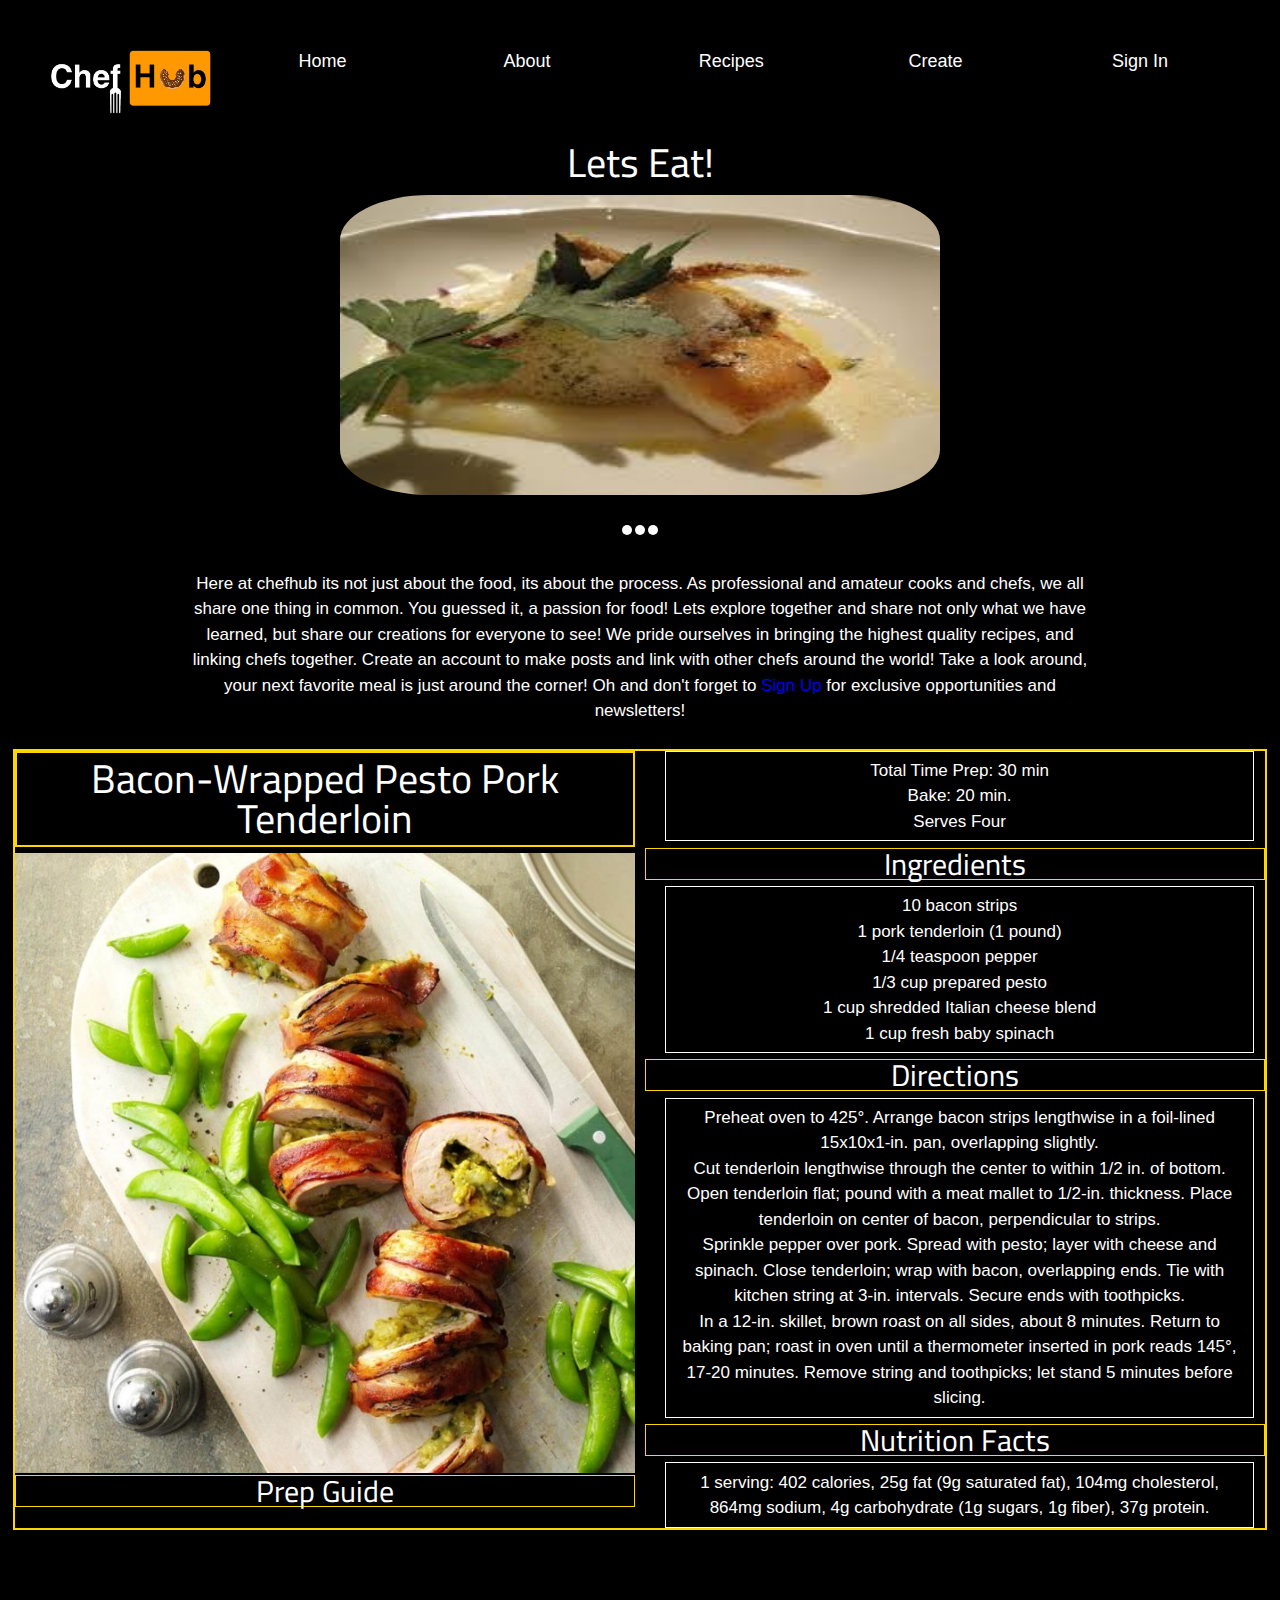
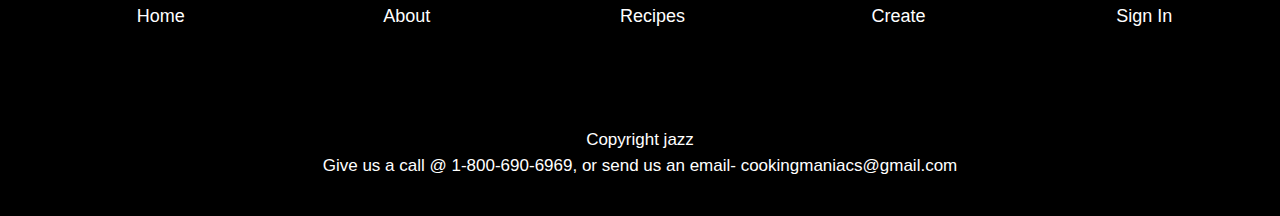
<file: index.html>
<!DOCTYPE html>
<html lang="en">
  <head>
    <meta charset="utf-8" />
    <meta name="viewport" content="width=device-width" />

    <title>Chef Hub</title>
    <link
      href="https://fonts.googleapis.com/css?family=Cairo&display=swap"
      rel="stylesheet"
    />
    <link href="css/index.css" rel="stylesheet" />

    <!--[if lt IE 9]>
      <script src="https://cdnjs.cloudflare.com/ajax/libs/html5shiv/3.7.3/html5shiv.js"></script>
    <![endif]-->
  </head>
  <body>
    <nav>
      <img src="pics/chefhub.jpg" alt="Chef hub logo" />
      <a href="index.html">Home</a>
      <a href="about.html">About</a>
      <a href="recipes.html">Recipes</a>
      <a href="create.html">Create</a>
      <a href="sign-up.html">Sign In</a>
    </nav>
    <div>
      <h1>Lets Eat!</h1>
    </div>
    <div class="slide-container">
      <span id="slider-image-1"></span>
      <span id="slider-image-2"></span>
      <span id="slider-image-3"></span>
      <!-- <span id="slider-image-4"></span> -->
      <div class="image-container">
        <img src="pics/food-5.jpg" class="slider-image" alt="" />
        <img src="pics/food-6.jpg" class="slider-image" alt="" />
        <img src="pics/food-7.jpg" class="slider-image" alt="" />
        <!-- <img src="pics/food-8.jpg" class="slider-image" alt="" /> -->
      </div>
      <div class="button-container">
        <a href="#slider-image-1" class="slider-button"></a>
        <a href="#slider-image-2" class="slider-button"></a>
        <a href="#slider-image-3" class="slider-button"></a>
        <!-- <a href="#slider-image-4" class="slider-button"></a> -->
      </div>
    </div>
    <div class="first-paragraph">
      <p>
        Here at chefhub its not just about the food, its about the process. As
        professional and amateur cooks and chefs, we all share one thing in
        common. You guessed it, a passion for food! Lets explore together and
        share not only what we have learned, but share our creations for
        everyone to see! We pride ourselves in bringing the highest quality
        recipes, and linking chefs together. Create an account to make posts and
        link with other chefs around the world! Take a look around, your next
        favorite meal is just around the corner! Oh and don't forget to
        <a href="sign-up.html">Sign Up</a> for exclusive opportunities and
        newsletters!
      </p>
    </div>
    <div class="food">
      <div class="inner-food">
        <h1>Bacon-Wrapped Pesto Pork Tenderloin</h1>
        <img src="pics/Bacon-food.jpg" alt="Bacon Wrapped Pesto" />
        <h3>Prep Guide</h3>
        <p>
          Total Time Prep: 30 min <br />
          Bake: 20 min.<br />
          Serves Four
        </p>
        <h3>Ingredients</h3>
        <p>
          10 bacon strips<br />
          1 pork tenderloin (1 pound)<br />
          1/4 teaspoon pepper<br />
          1/3 cup prepared pesto<br />
          1 cup shredded Italian cheese blend<br />
          1 cup fresh baby spinach
        </p>
        <h3>Directions</h3>
        <p>
          Preheat oven to 425°. Arrange bacon strips lengthwise in a foil-lined
          15x10x1-in. pan, overlapping slightly.<br />Cut tenderloin lengthwise
          through the center to within 1/2 in. of bottom. Open tenderloin flat;
          pound with a meat mallet to 1/2-in. thickness. Place tenderloin on
          center of bacon, perpendicular to strips.<br />Sprinkle pepper over
          pork. Spread with pesto; layer with cheese and spinach. Close
          tenderloin; wrap with bacon, overlapping ends. Tie with kitchen string
          at 3-in. intervals. Secure ends with toothpicks.<br />In a 12-in.
          skillet, brown roast on all sides, about 8 minutes. Return to baking
          pan; roast in oven until a thermometer inserted in pork reads 145°,
          17-20 minutes. Remove string and toothpicks; let stand 5 minutes
          before slicing.<br />
        </p>
        <h3>Nutrition Facts</h3>
        <p>
          1 serving: 402 calories, 25g fat (9g saturated fat), 104mg
          cholesterol, 864mg sodium, 4g carbohydrate (1g sugars, 1g fiber), 37g
          protein.
        </p>
      </div>
    </div>
  </body>
  <footer>
    <nav>
      <!-- <img src="pics/chefhub.jpg" alt="Chef hub logo" /> -->
      <a href="index.html">Home</a>
      <a href="about.html">About</a>
      <a href="recipes.html">Recipes</a>
      <a href="create.html">Create</a>
      <a href="sign-up.html">Sign In</a>
    </nav>
    <p>
      Copyright jazz <br />
      Give us a call @ 1-800-690-6969, or send us an email-
      cookingmaniacs@gmail.com
    </p>
  </footer>
</html>
</file>
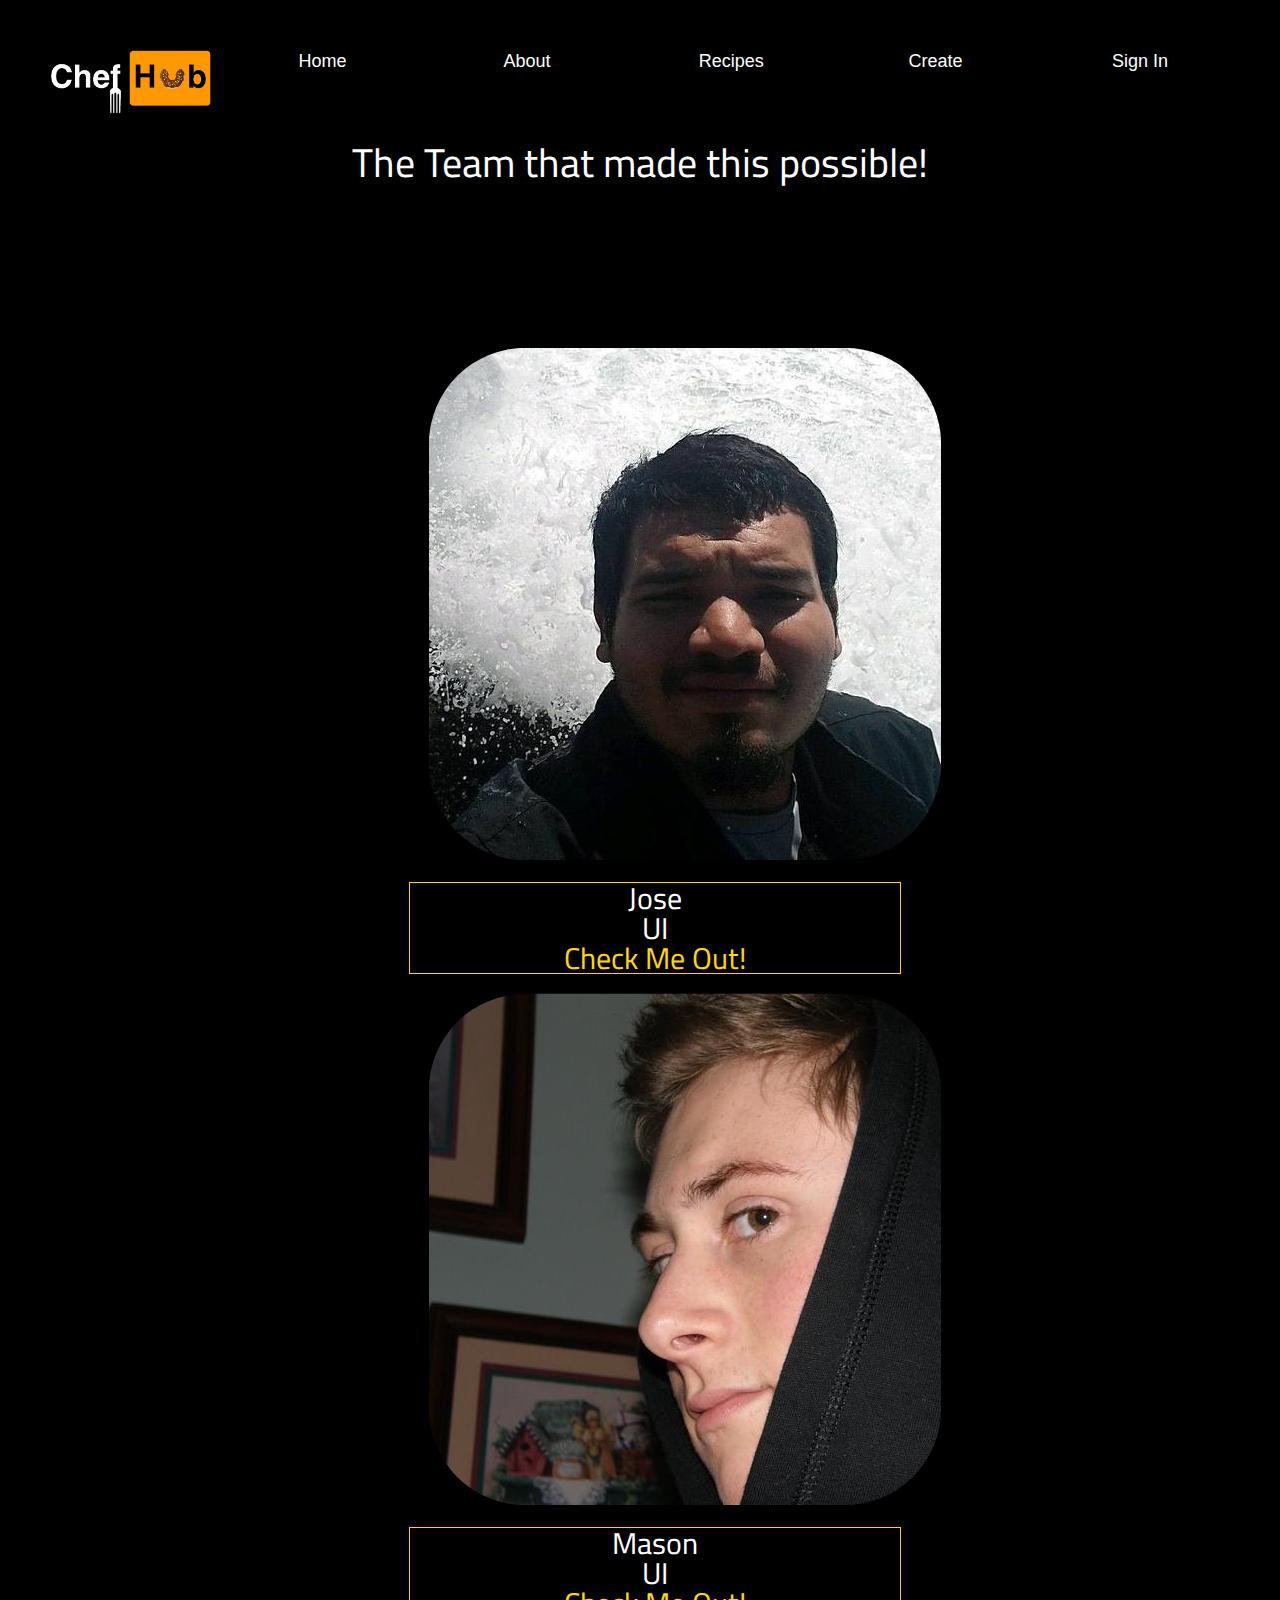
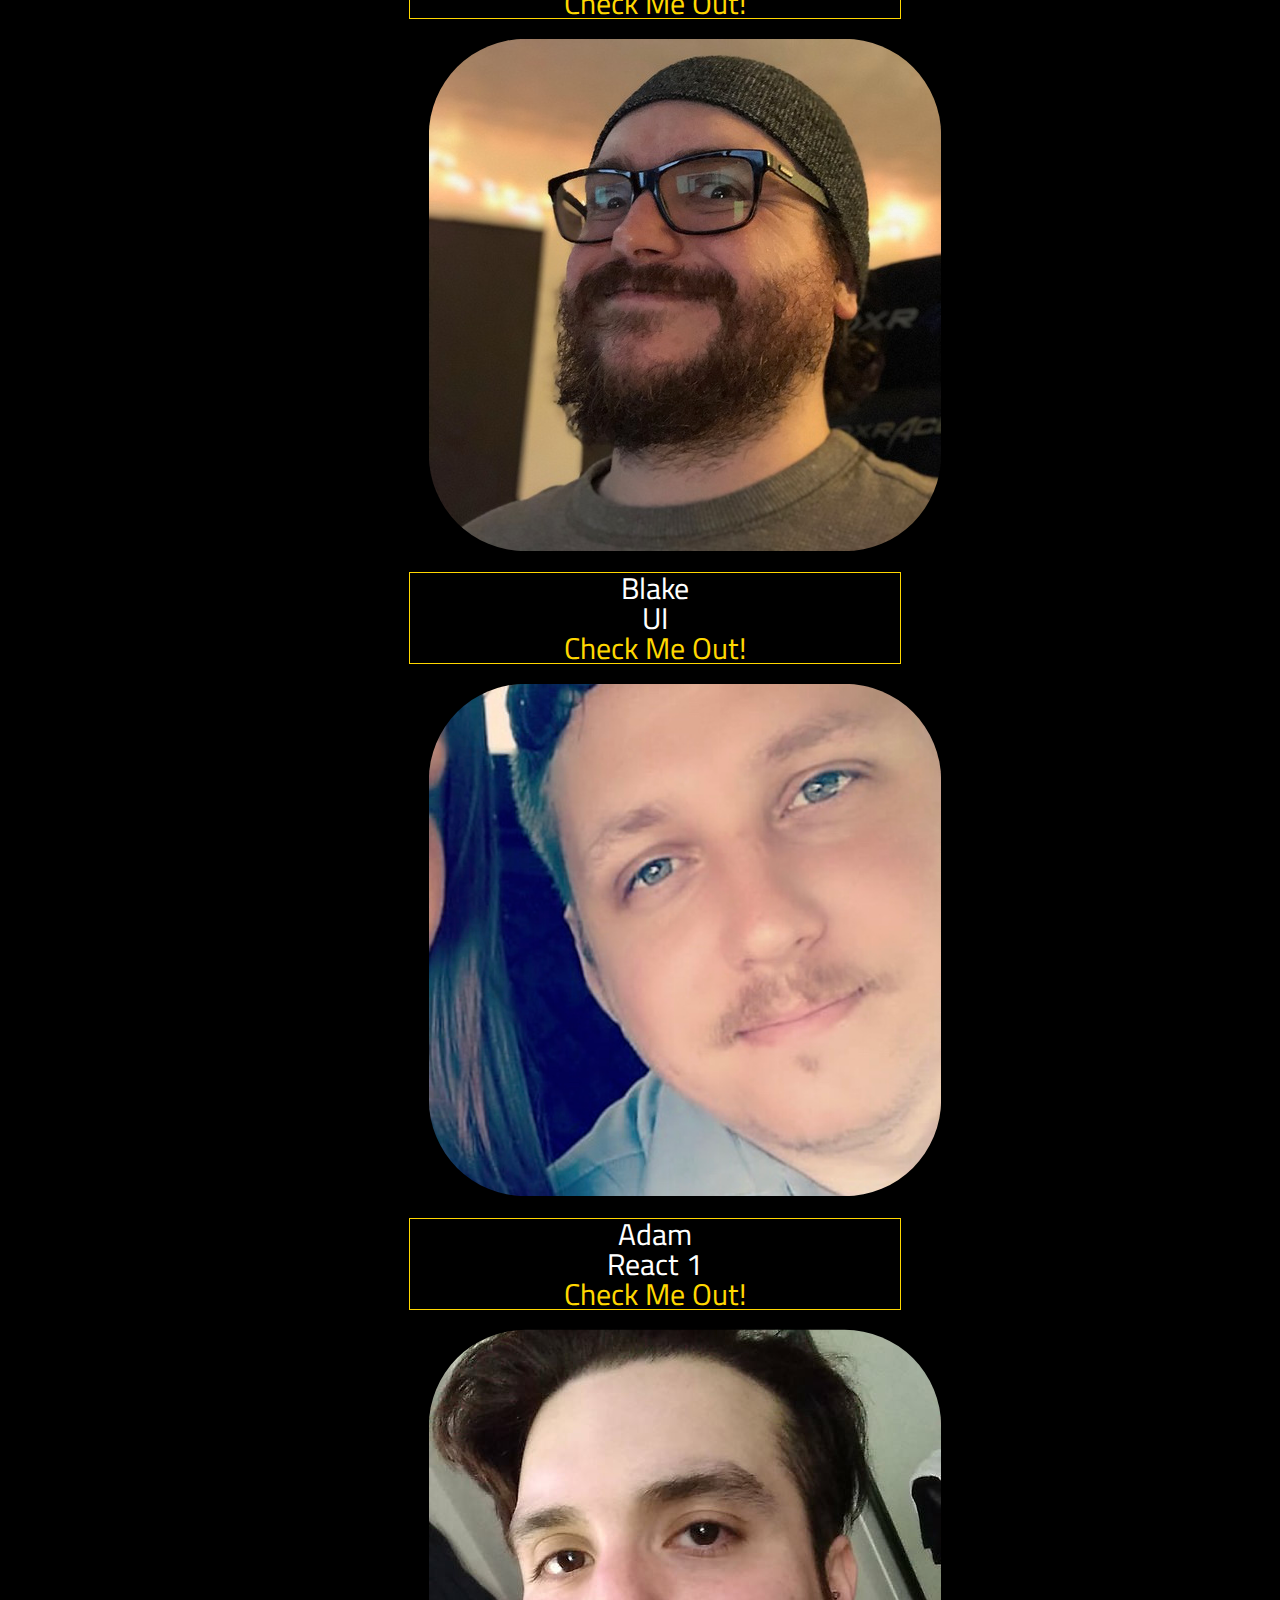
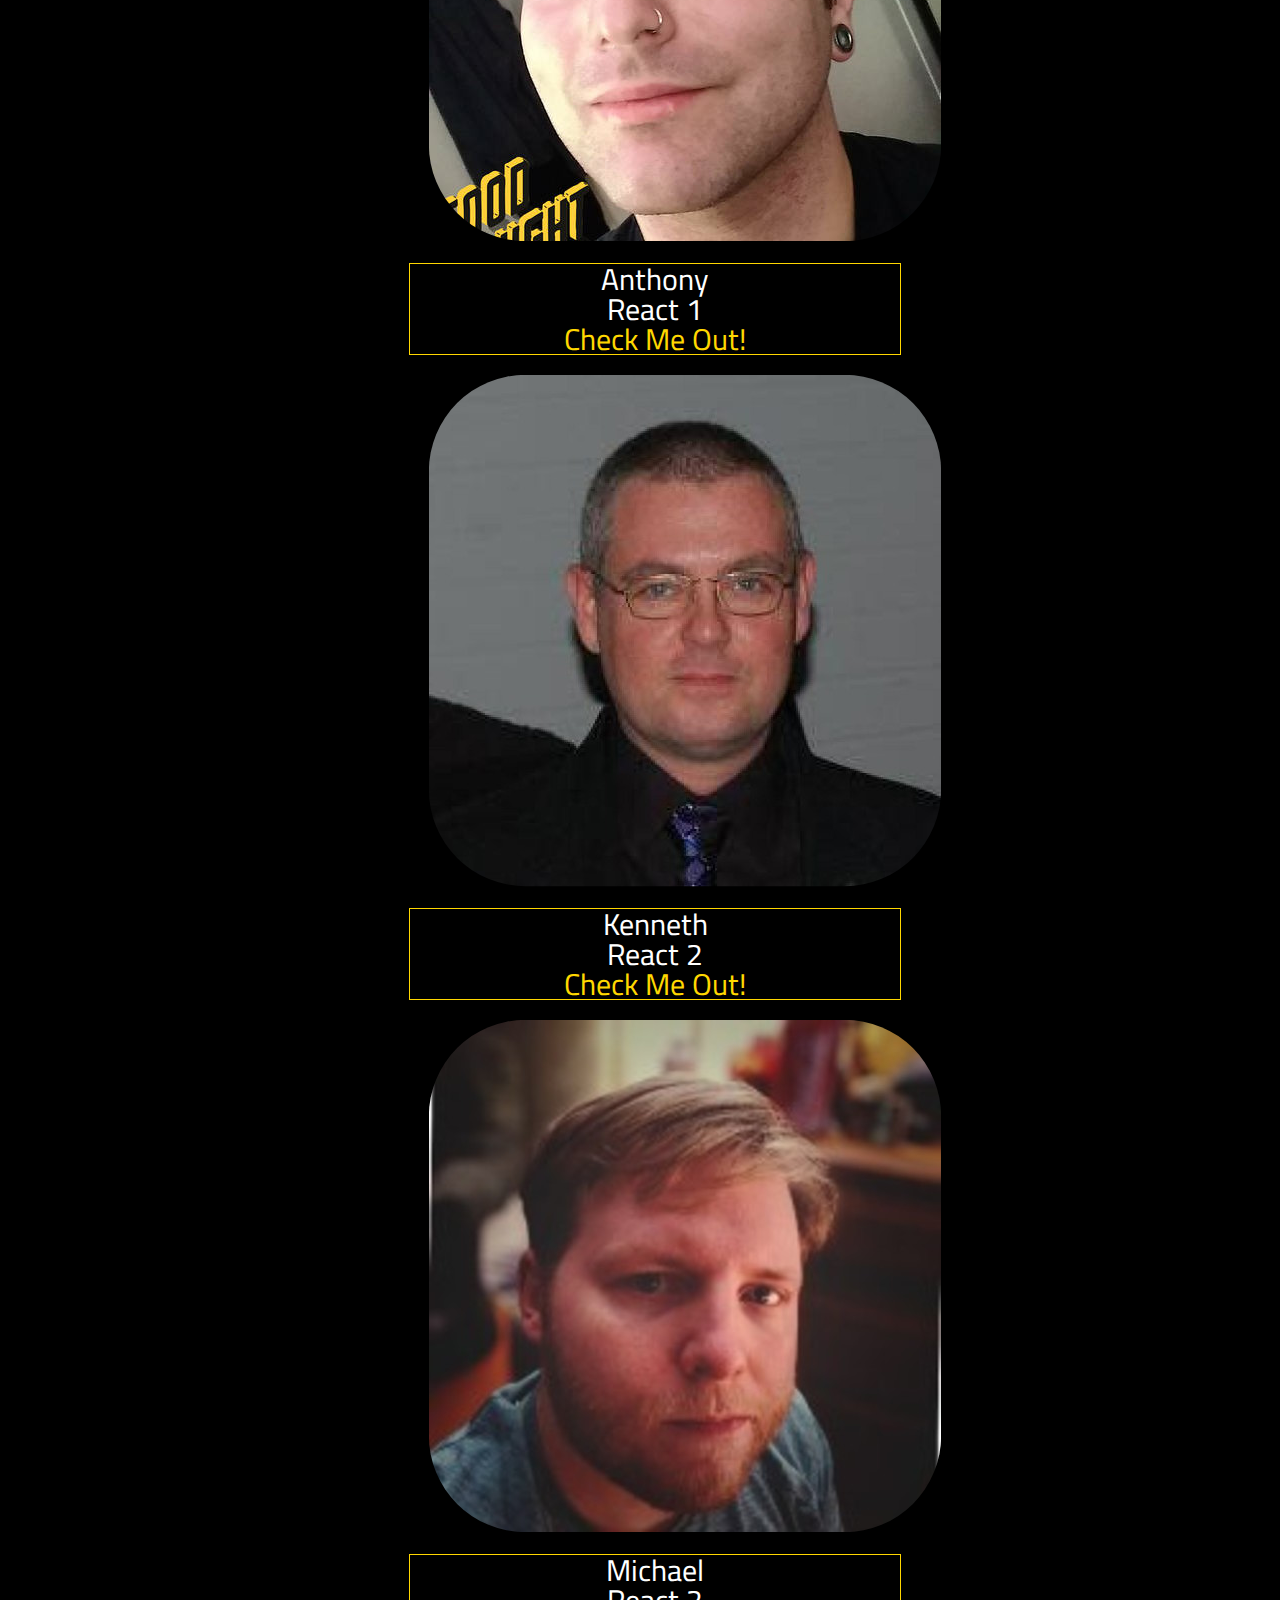
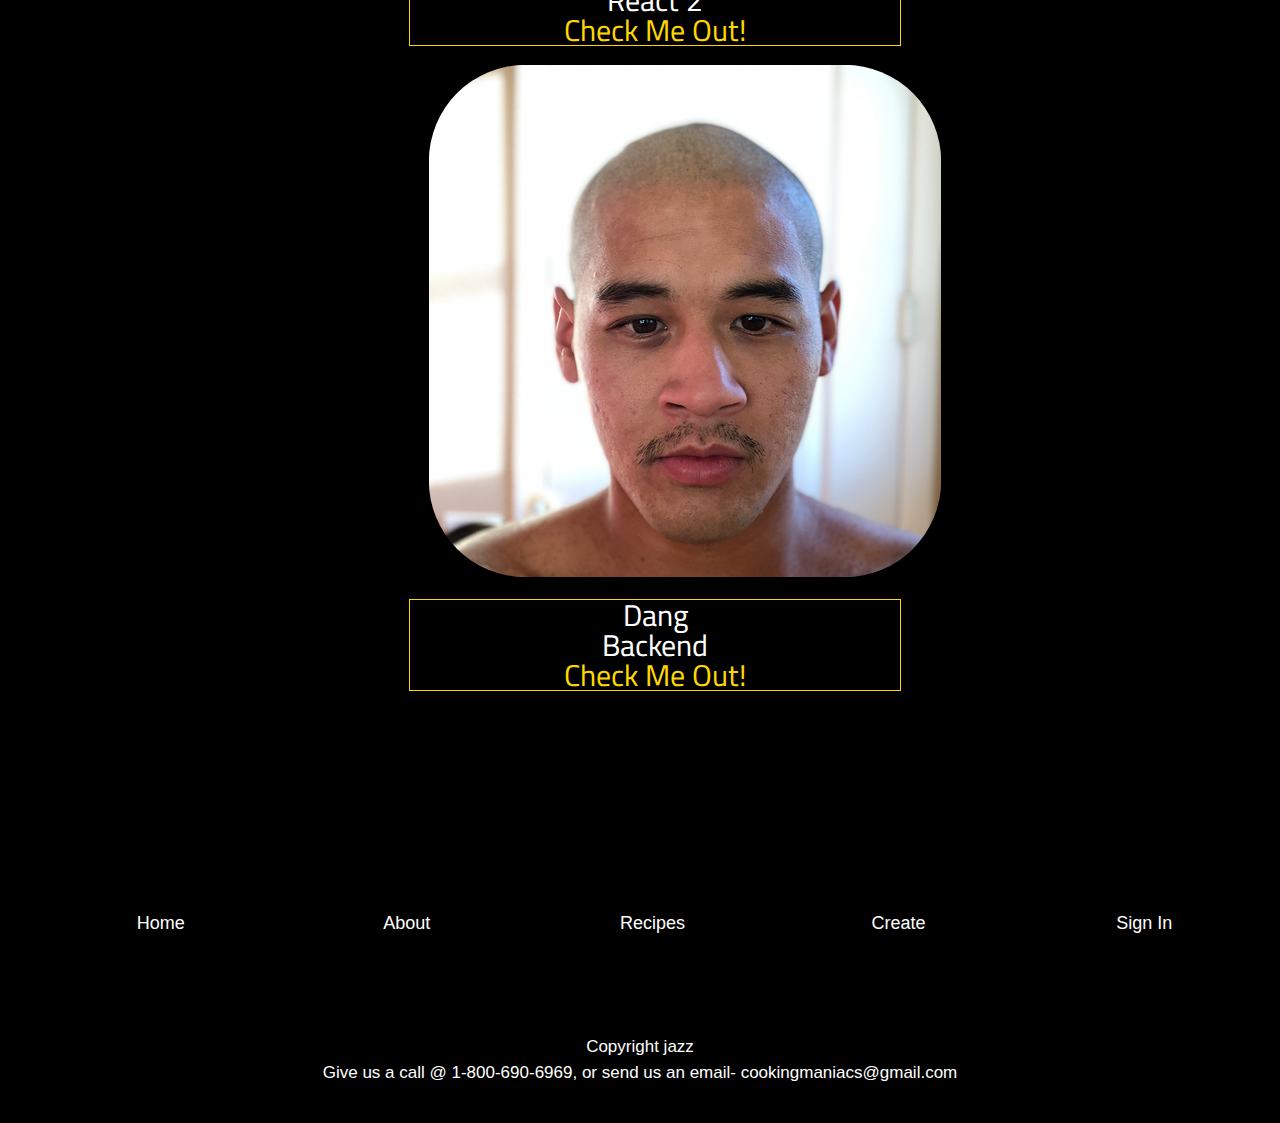
<file: about.html>
<!DOCTYPE html>
<html lang="en">
  <head>
    <meta charset="utf-8" />
    <meta name="viewport" content="width=device-width" />

    <title>Chef Hub</title>
    <link
      href="https://fonts.googleapis.com/css?family=Cairo&display=swap"
      rel="stylesheet"
    />
    <link href="css/index.css" rel="stylesheet" />

    <!--[if lt IE 9]>
      <script src="https://cdnjs.cloudflare.com/ajax/libs/html5shiv/3.7.3/html5shiv.js"></script>
    <![endif]-->
  </head>
  <!-- 
  Blake - UI 
  Mason - UI
  Jose - UI
  Adam - React 1
  Anthony - React 1
  Kenneth - React 2
  Michael - React 2  
  Dang - Backend 
-->
  <body>
    <nav>
      <img src="pics/chefhub.jpg" alt="Chef hub logo" />
      <a href="index.html">Home</a>
      <a href="about.html">About</a>
      <a href="recipes.html">Recipes</a>
      <a href="create.html">Create</a>
      <a href="sign-up.html">Sign In</a>
    </nav>
    <div class="team-intro">
      <h1>The Team that made this possible!</h1>
    </div>
    <div class="team-container">
      <div class="team-images">
        <img src="pics/jose-build.jpg" alt="Jose" />
        <h3>
          Jose <br />
          UI <br /><a href="https://github.com/alostnight">Check Me Out!</a>
        </h3>
        <img src="pics/mason-build.jpg" alt="Mason" />
        <h3>
          Mason <br />
          UI <br /><a href="https://github.com/MasonCodeSlaps">Check Me Out!</a>
        </h3>
        <img src="pics/blake-build.jpg" alt="Blake" />
        <h3>
          Blake <br />
          UI <br /><a href="https://github.com/davisblakep">Check Me Out!</a>
        </h3>
        <img src="pics/adam-build.png" alt="Adam" />
        <h3>
          Adam <br />
          React 1 <br /><a href="https://github.com/AdamMaley">Check Me Out!</a>
        </h3>
        <img src="pics/anthony-build.jpg" alt="Anthony" />
        <h3>
          Anthony <br />
          React 1 <br /><a href="https://github.com/asvka/">Check Me Out!</a>
        </h3>
        <img src="pics/kenneth-build.jpg" alt="Kenneth" />
        <h3>
          Kenneth <br />
          React 2 <br /><a href="https://github.com/wombat1972"
            >Check Me Out!</a
          >
        </h3>
        <img src="pics/michael-build.jpg" alt="Michael" />
        <h3>
          Michael <br />
          React 2 <br /><a href="https://github.com/littleonetwo"
            >Check Me Out!</a
          >
        </h3>
        <img src="pics/dang-build.png" alt="Dang" />
        <h3>
          Dang <br />Backend <br /><a href="https://github.com/dangnlu18"
            >Check Me Out!</a
          >
        </h3>
      </div>
    </div>
  </body>
  <footer>
    <nav>
      <!-- <img src="pics/chefhub.jpg" alt="Chef hub logo" /> -->
      <a href="index.html">Home</a>
      <a href="about.html">About</a>
      <a href="recipes.html">Recipes</a>
      <a href="create.html">Create</a>
      <a href="sign-up.html">Sign In</a>
    </nav>
    <p>
      Copyright jazz <br />
      Give us a call @ 1-800-690-6969, or send us an email-
      cookingmaniacs@gmail.com
    </p>
  </footer>
</html>
</file>
<file: css/index.css>
/* http://meyerweb.com/eric/tools/css/reset/ 
   v2.0 | 20110126
   License: none (public domain)
*/
html,
body,
div,
span,
applet,
object,
iframe,
h1,
h2,
h3,
h4,
h5,
h6,
p,
blockquote,
pre,
a,
abbr,
acronym,
address,
big,
cite,
code,
del,
dfn,
em,
img,
ins,
kbd,
q,
s,
samp,
small,
strike,
strong,
sub,
sup,
tt,
var,
b,
u,
i,
center,
dl,
dt,
dd,
ol,
ul,
li,
fieldset,
form,
label,
legend,
table,
caption,
tbody,
tfoot,
thead,
tr,
th,
td,
article,
aside,
canvas,
details,
embed,
figure,
figcaption,
footer,
header,
hgroup,
menu,
nav,
output,
ruby,
section,
summary,
time,
mark,
audio,
video {
  margin: 0;
  padding: 0;
  border: 0;
  font-size: 100%;
  font: inherit;
  vertical-align: baseline;
}
/* HTML5 display-role reset for older browsers */
article,
aside,
details,
figcaption,
figure,
footer,
header,
hgroup,
menu,
nav,
section {
  display: block;
}
body {
  line-height: 1;
}
ol,
ul {
  list-style: none;
}
blockquote,
q {
  quotes: none;
}
blockquote:before,
blockquote:after,
q:before,
q:after {
  content: "";
  content: none;
}
table {
  border-collapse: collapse;
  border-spacing: 0;
}
* {
  box-sizing: border-box;
}
html {
  font-size: 62.5%;
  background-color: black;
}
html,
body {
  font-family: "Roboto", sans-serif;
}
h1,
h2,
h3,
h4,
h5 {
  font-family: "Cairo", sans-serif;
}
h1 {
  font-size: 4rem;
}
h2 {
  font-size: 3.2rem;
  padding-bottom: 10px;
}
h4 {
  font-size: 2.5rem;
  padding-bottom: 10px;
}
p {
  line-height: 1.5;
  font-size: 1.6rem;
  padding-bottom: 10px;
}
img {
  max-width: 100%;
  height: auto;
}
nav {
  height: 25%;
  width: 98%;
  margin: 1% 1%;
  padding: 1% 1%;
  display: flex;
}
@media (max-width: 500px) {
  nav {
    width: 95%;
    flex-direction: column;
  }
}
nav a {
  margin: 0.7% 0.7%;
  padding: 0.5% 0.5%;
  height: 20%;
  width: 30%;
  justify-content: space-around;
  text-align: center;
  border-radius: 26px;
  font-size: 1.8em;
  text-decoration: none;
  color: white;
}
@media (max-width: 500px) {
  nav a {
    width: 100%;
    justify-content: center;
    flex-direction: column;
  }
}
nav a:hover {
  background-color: darkslategray;
  border: 1px solid darkslategray;
  color: black;
  transition: ease-in-out 0.3s;
}
nav img {
  width: 250px;
  height: 80px;
}
@media (max-width: 500px) {
  nav img {
    margin-left: 100px;
  }
}
body {
  padding: 1% 1%;
  height: 100%;
  width: 100%;
}
body h1 {
  color: white;
  width: 100%;
  text-align: center;
  margin-bottom: 1%;
}
@media (max-width: 500px) {
  body h1 {
    margin-top: 40px;
    margin-bottom: 40px;
  }
}
body h3 {
  color: white;
  text-align: center;
  font-size: 3em;
  width: 50%;
  height: 15%;
  margin-right: 20%;
  border: solid gold 1px;
}
@media (max-width: 500px) {
  body h3 {
    width: 100%;
    margin: 0;
  }
}
body h3:hover {
  background-color: black;
  color: gold;
  transition: ease-in-out 0.3s;
  border: inset gold 8px;
}
body h3 a {
  text-decoration: none;
  color: gold;
}
body .slide-container {
  width: 600px;
  height: 350px;
  margin-left: auto;
  margin-right: auto;
  overflow: hidden;
  text-align: center;
}
@media (max-width: 500px) {
  body .slide-container {
    width: 400px;
    height: 200px;
  }
}
body .image-container {
  width: 2400px;
  height: 350px;
  position: relative;
  transition: left 2s;
  -webkit-transition: left 2s;
  -moz-transition: left 2s;
  -o-transition: left 2s;
}
body .slider-image {
  float: left;
  margin: 0px;
  padding: 0px;
  width: 600px;
  height: 300px;
  border-radius: 15%;
}
@media (max-width: 500px) {
  body .slider-image {
    width: 400px;
    height: 200px;
  }
}
body .button-container {
  top: -20px;
  position: relative;
}
body .slider-button {
  display: inline-block;
  height: 10px;
  width: 10px;
  border-radius: 5px;
  background-color: white;
}
body #slider-image-1:target ~ .image-container {
  left: 0px;
}
body #slider-image-2:target ~ .image-container {
  left: -600px;
}
body #slider-image-3:target ~ .image-container {
  left: -1200px;
}
body .team-container {
  margin: 5% 5%;
  margin-left: 25%;
  padding: 5% 5%;
  height: 100%;
  width: 90%;
  display: flex;
  flex-direction: column;
}
@media (max-width: 500px) {
  body .team-container {
    width: 100%;
    margin: 0;
  }
}
body .team-container img {
  margin: 1% 1%;
  padding: 1% 1%;
  align-items: center;
  justify-content: center;
  border-radius: 20%;
}
body .team-images {
  height: 100%;
  width: 100%;
  margin: 1% 1%;
  padding: 1% 1%;
}
@media (max-width: 500px) {
  body .team-images {
    width: 100%;
    margin: 0;
  }
}
body .first-paragraph {
  display: flex;
  justify-content: center;
  height: 30%;
  width: 100%;
}
@media (max-width: 500px) {
  body .first-paragraph {
    margin-top: 50px;
    margin-bottom: 40px;
  }
}
body .food {
  display: flex;
  flex-direction: column;
  border: solid gold 2px;
}
body .food h1 {
  padding: 1% 1%;
  width: 100%;
  height: 25%;
  border: solid gold 2px;
}
body .inner-food {
  justify-content: center;
  column-count: 2;
}
@media (max-width: 500px) {
  body .inner-food {
    margin: 0;
    column-count: 1;
  }
}
body .inner-food img {
  width: 100%;
}
body .inner-food p {
  width: 95%;
  border: solid white 1px;
  margin-left: 20px;
  color: white;
}
@media (max-width: 500px) {
  body .inner-food p {
    margin: 0;
    width: 100%;
  }
}
body .inner-food h3 {
  width: 100%;
}
body .first-paragraph a {
  text-decoration: none;
}
body p {
  color: white;
  margin: 1% 1%;
  padding: 1% 1%;
  height: 50%;
  width: 75%;
  text-align: center;
  justify-content: center;
  font-size: 1.7em;
}
body footer {
  display: flex;
  height: 25%;
  width: 100%;
  flex-direction: column;
}
body footer p {
  width: 90%;
  color: white;
  text-align: center;
  justify-content: center;
  margin-left: 5%;
}
body footer nav {
  text-align: center;
  height: 60%;
  width: 100%;
  margin-top: 50px;
  margin-bottom: 50px;
}
@media (max-width: 500px) {
  body footer nav {
    width: 95%;
    flex-direction: column;
    margin: 0;
    margin-top: 40px;
    margin-bottom: 20px;
  }
}
body footer nav a {
  height: 50%;
}
@media (max-width: 500px) {
  body footer nav a {
    width: 100%;
    justify-content: center;
    flex-direction: column;
  }
}
</file>
